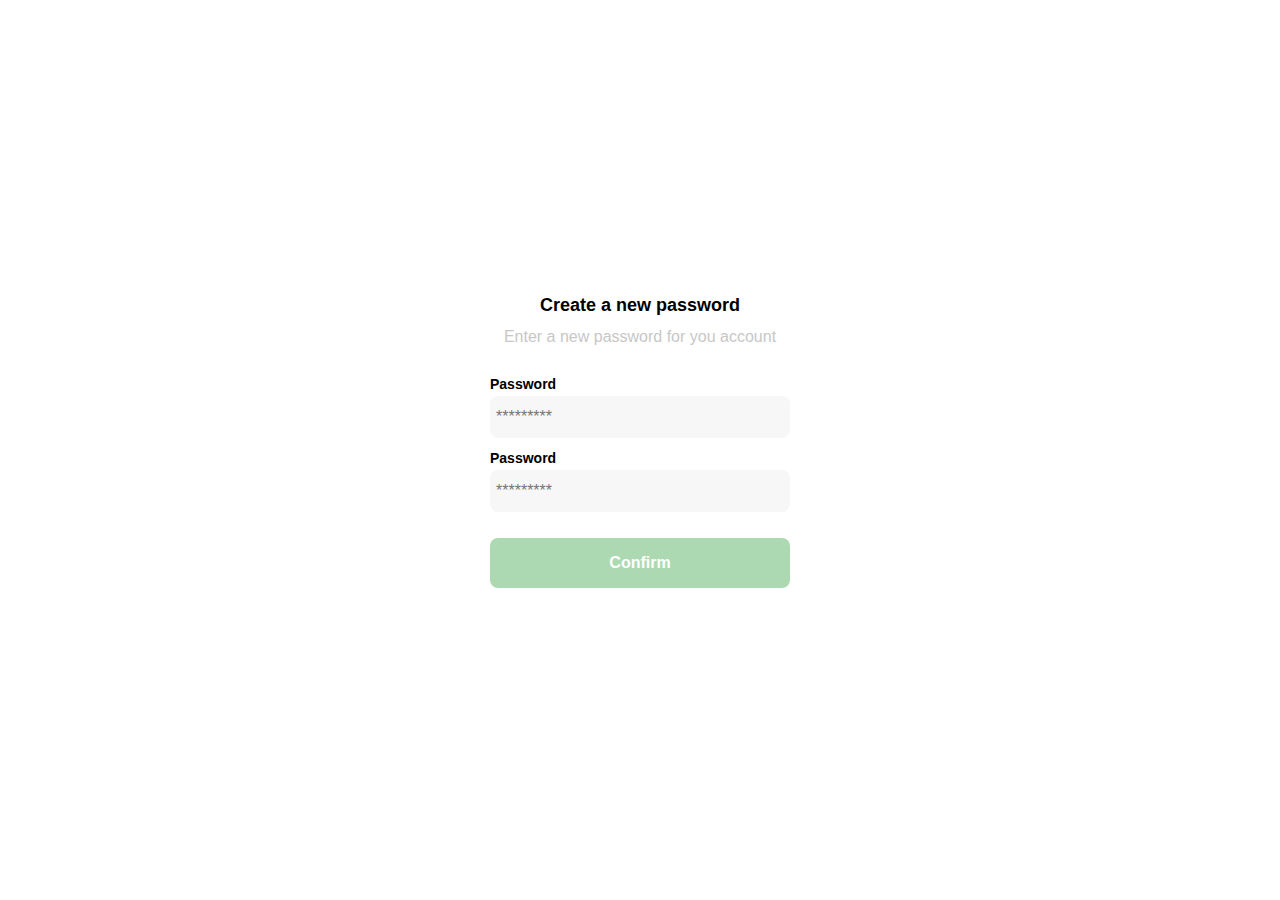
<file: class1.html>
<!DOCTYPE html>
<html lang="en">
<head>
    <meta charset="UTF-8">
    <meta http-equiv="X-UA-Compatible" content="IE=edge">
    <meta name="viewport" content="width=device-width, initial-scale=1.0">
    <link rel="stylesheet" href="./style.css">
    <title>Document</title>
</head>
<body>
    
    <div class="login">
        <div class="form-container">
            <img src="./logos/logo_yard_sale.svg" alt="logo" class="logo">

            <h1 class="title">Create a new password</h1>
            <p class="subtitle">Enter a new password for you account</p>

            <form action="/" class="form">

                <label for="password" class="label">Password</label>
                <input type="password" id="password" placeholder="*********" class="input input-password">

                <label for="new-password" class="label">Password</label>
                <input type="password" id="new-password" placeholder="*********" class="input input-password">

                <input type="submit" value="Confirm" class="primary-button login-button">

            </form>
        

        </div>
    </div>

  
</body>
</html>
</file>
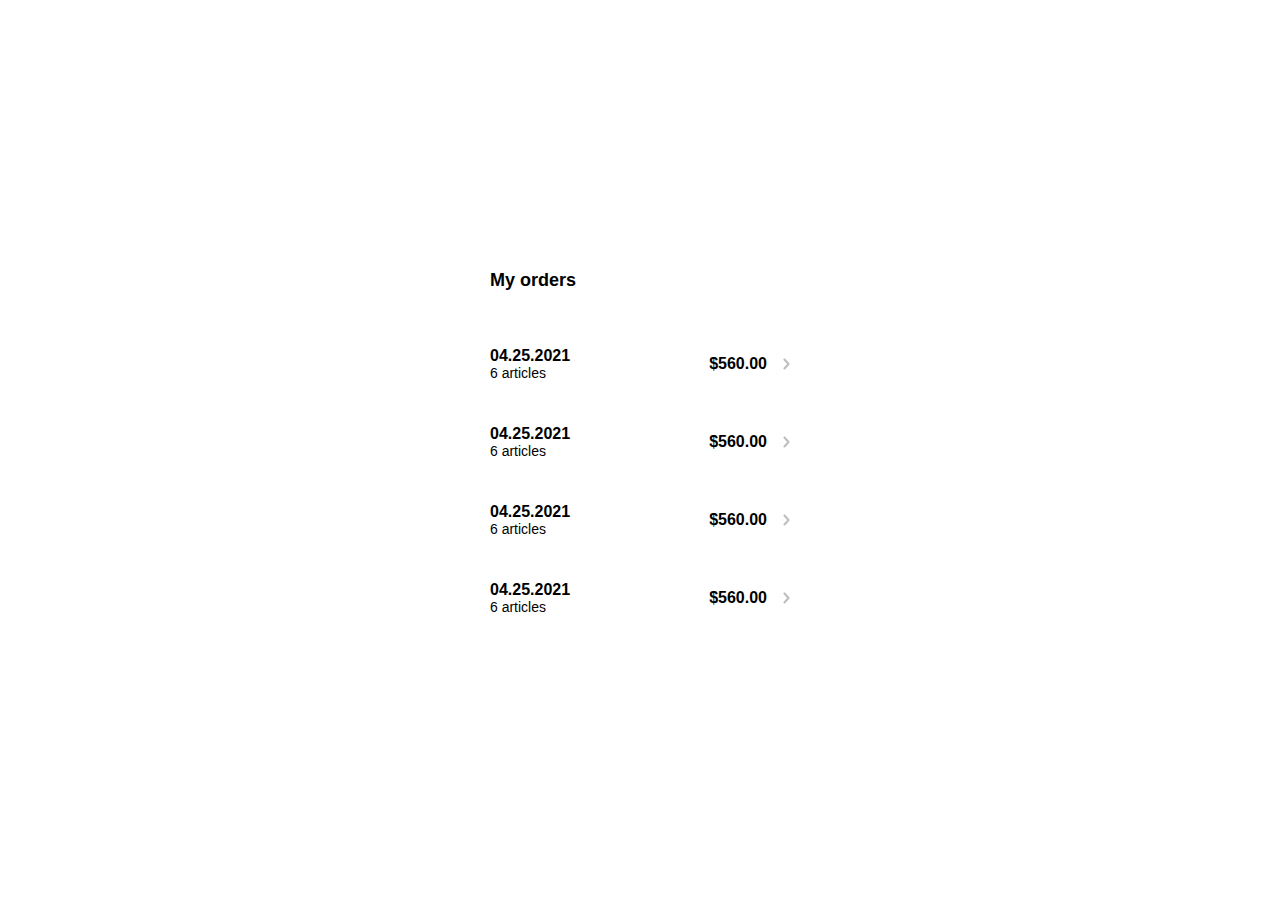
<file: class10.html>
<!DOCTYPE html>
<html lang="en">
<head>
    <meta charset="UTF-8">
    <meta http-equiv="X-UA-Compatible" content="IE=edge">
    <meta name="viewport" content="width=device-width, initial-scale=1.0">
    <link rel="stylesheet" href="./style-class10.css">
    <title>Document</title>
</head>
<body>

    <div class="my-order">
        <div class="my-order-container">

            <h1 class="title">My orders</h1>

            <div class="my-order-content">

                <div class="order">
                    <p>
                        <span>04.25.2021</span>
                        <span>6 articles</span>
                    </p>
                    <p>
                        $560.00
                    </p>

                    <img src="./icons/flechita.svg" alt="flechita">
                </div>

                <div class="order">
                    <p>
                        <span>04.25.2021</span>
                        <span>6 articles</span>
                    </p>
                    <p>
                        $560.00
                    </p>

                    <img src="./icons/flechita.svg" alt="flechita">
                </div>


                <div class="order">
                    <p>
                        <span>04.25.2021</span>
                        <span>6 articles</span>
                    </p>
                    <p>
                        $560.00
                    </p>

                    <img src="./icons/flechita.svg" alt="flechita">
                </div>

                <div class="order">
                    <p>
                        <span>04.25.2021</span>
                        <span>6 articles</span>
                    </p>
                    <p>
                        $560.00
                    </p>

                    <img src="./icons/flechita.svg" alt="flechita">
                </div>

    
            </div>

        </div>   

    </div>
    
</body>
</html>
</file>
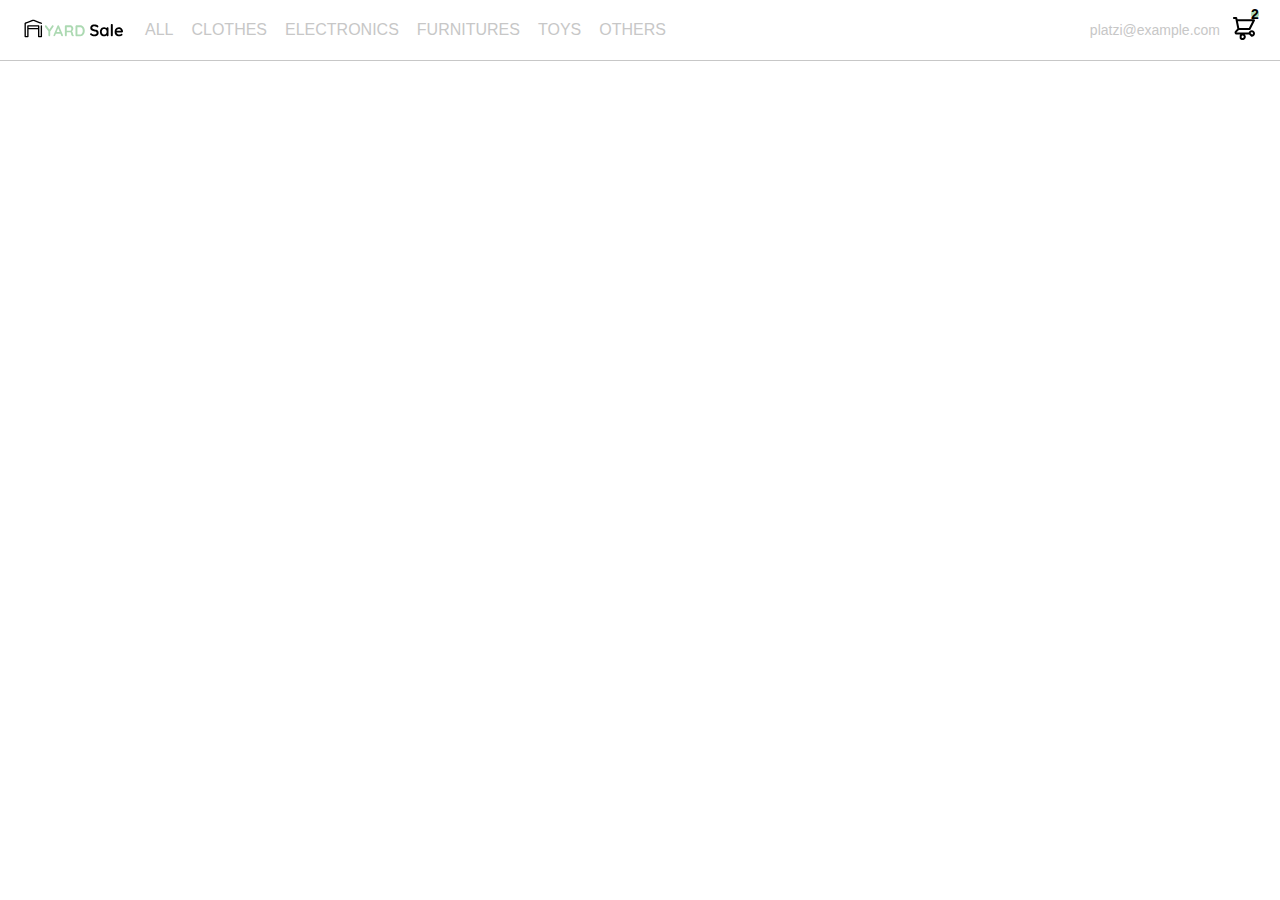
<file: class11.html>
<!DOCTYPE html>
<html lang="en">
<head>
    <meta charset="UTF-8">
    <meta http-equiv="X-UA-Compatible" content="IE=edge">
    <meta name="viewport" content="width=device-width, initial-scale=1.0">
    <link rel="stylesheet" href="./style-class11.css">
    <title>Document</title>

</head>
<body>
    <nav>
        <img src="./icons/icon_menu.svg" alt="menu" class="menu">

        <div class="navbar-left">
            <img src="./logos/logo_yard_sale.svg" alt="logo" class="logo">
            <ul>
                <li>
                    <a href="/">ALL</a>
                </li>
           
                <li>
                    <a href="/">CLOTHES</a>
                </li>
            
                <li>
                    <a href="/">ELECTRONICS</a>
                </li>
            
                <li>
                    <a href="/">FURNITURES</a>
                </li>
            
                <li>
                    <a href="/">TOYS</a>
                </li>
            
                <li>
                    <a href="/">OTHERS</a>
                </li>
            </ul>
        </div>

        <div class="navbar-right">
            <ul>
                <li class="navbar-email">platzi@example.com</li>
                <li class="navbar-shopping-cart">
                    <img src="./icons/icon_shopping_cart.svg" alt="shopping cart">
                    <div>2</div>
                </li>
            </ul>                      
        </div>
    </nav>
</body>
</html>
</file>
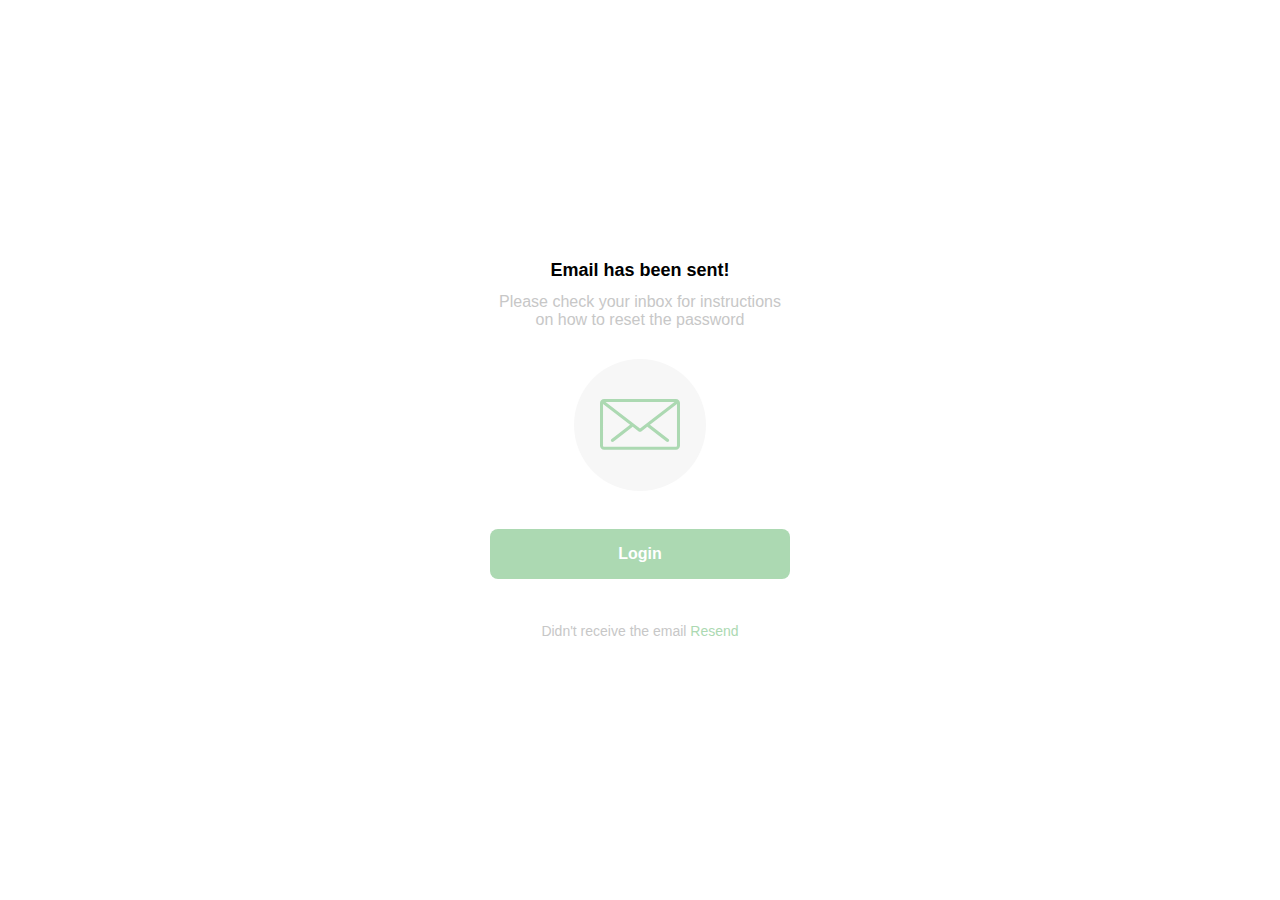
<file: class2.html>
<!DOCTYPE html>
<html lang="en">
<head>
    <meta charset="UTF-8">
    <meta http-equiv="X-UA-Compatible" content="IE=edge">
    <meta name="viewport" content="width=device-width, initial-scale=1.0">
    <title>Document</title>
    <link rel="stylesheet" href="./style-class2.css">
</head>
<body>
    

    <div class="login">
        <div class="form-container">
            <img src="./logos/logo_yard_sale.svg" alt="logo" class="logo">

            <h1 class="title">Email has been sent!</h1>
            <p class="subtitle">Please check your inbox for instructions on how to reset the password</p>


            <div class="email-image">
                <img src="./icons/email.svg" alt="email">

            </div>

            <button class="primary-button login-button">Login</button>

            <p class="resend">
                <span>Didn't receive the email</span>
                <a href="">Resend</a>
            </p>

        

        </div>
    </div>


</body>
</html>
</file>
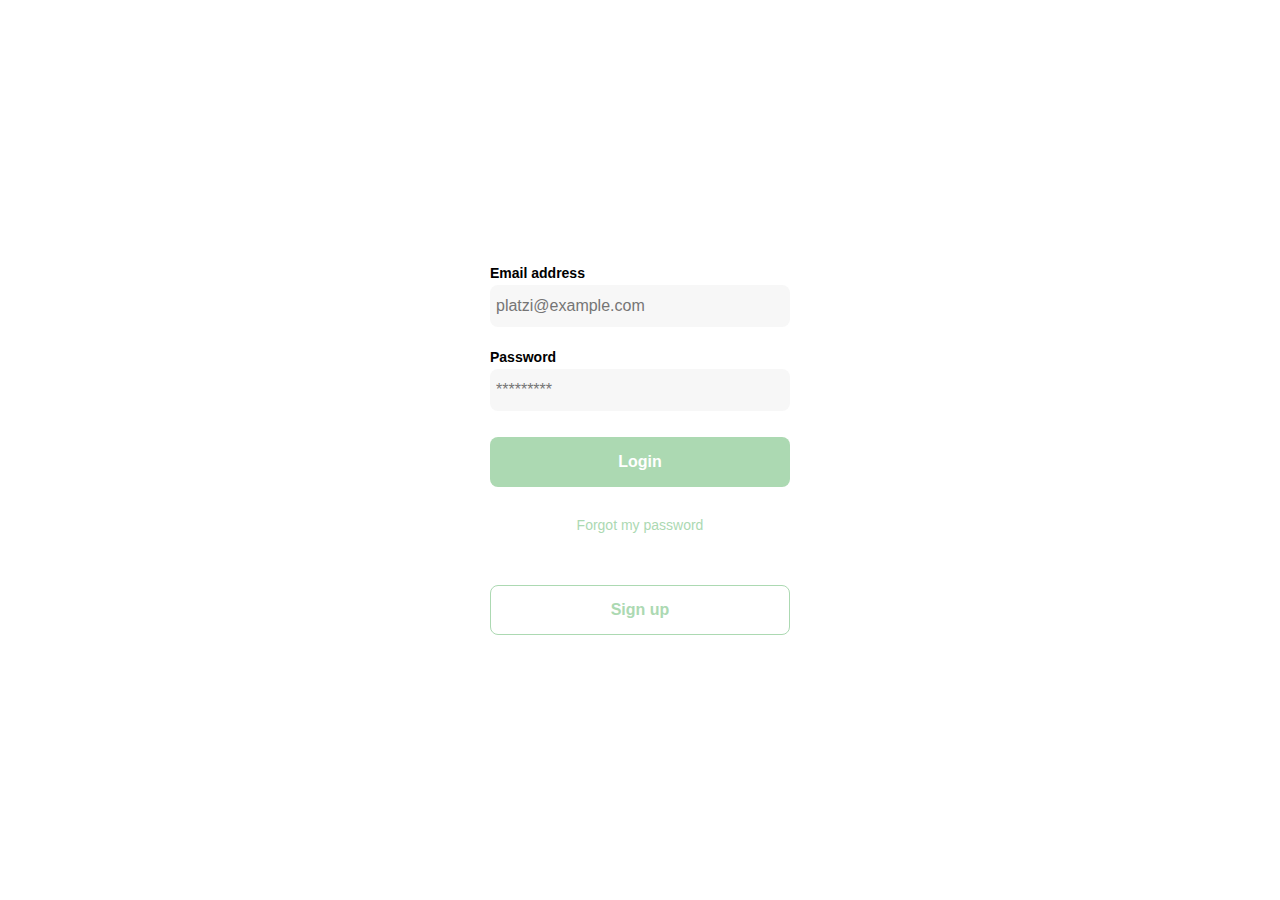
<file: class3.html>
<!DOCTYPE html>
<html lang="en">
<head>
    <meta charset="UTF-8">
    <meta http-equiv="X-UA-Compatible" content="IE=edge">
    <meta name="viewport" content="width=device-width, initial-scale=1.0">
    <link rel="stylesheet" href="./style-class3.css">
    <title>Document</title>
</head>
<body>
    
    <div class="login">
        <div class="form-container">
            <img src="./logos/logo_yard_sale.svg" alt="logo" class="logo">

           
            <form action="/" class="form">

                <label for="email" class="label">Email address</label>
                <input type="text" id="email" placeholder="platzi@example.com" class="input input-email">

                <label for="password" class="label">Password</label>
                <input type="password" id="password" placeholder="*********" class="input input-password">

                <input type="submit" value="Login" class="primary-button login-button">

                <a href="/">Forgot my password</a>

            </form>

            <button class="secondary-button signup-button">Sign up</button>
        

        </div>
    </div>

  
</body>
</html>
</file>
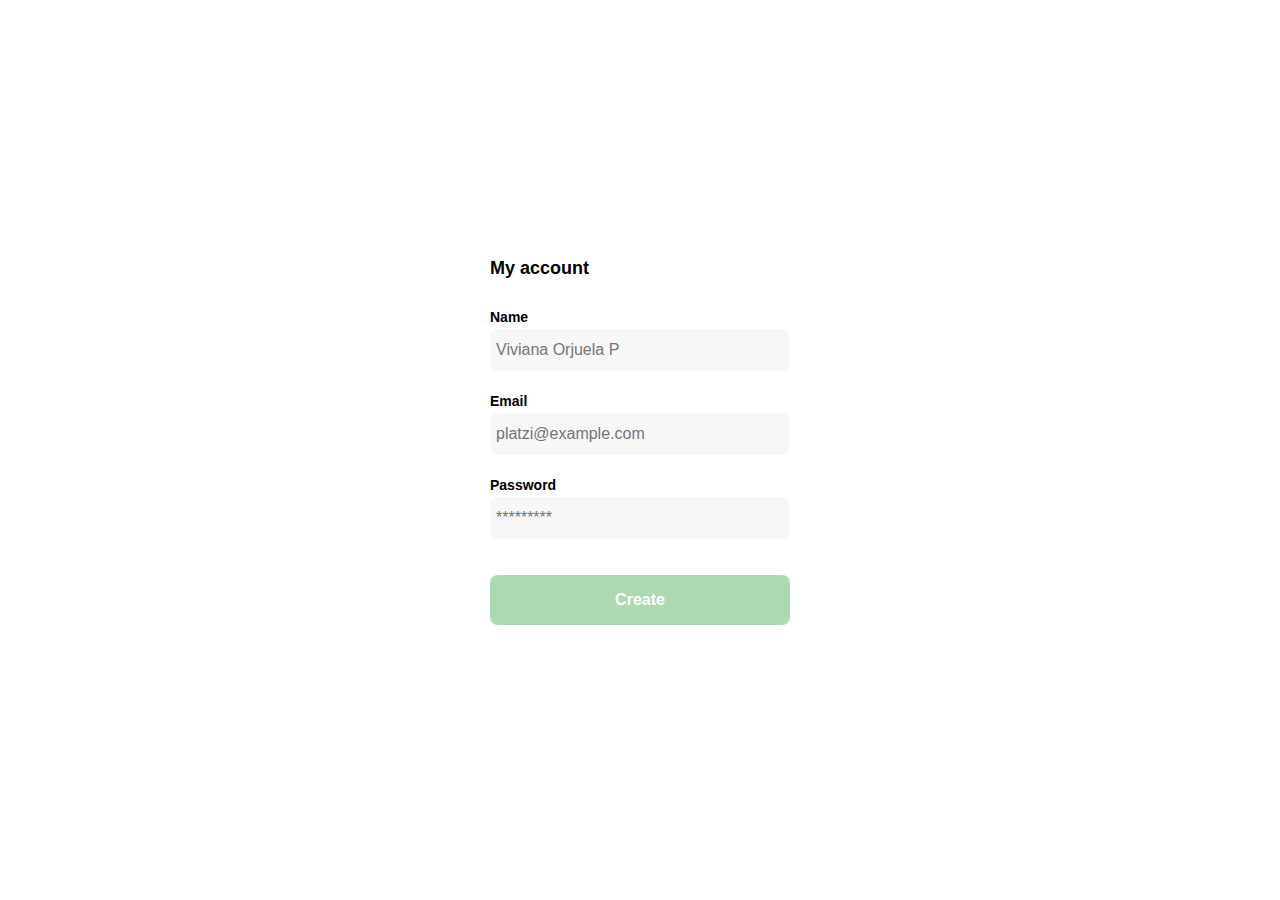
<file: class4.html>
<!DOCTYPE html>
<html lang="en">
<head>
    <meta charset="UTF-8">
    <meta http-equiv="X-UA-Compatible" content="IE=edge">
    <meta name="viewport" content="width=device-width, initial-scale=1.0">
    <link rel="stylesheet" href="./style-class4.css">
    <title>Document</title>
</head>
<body>
    
    <div class="login">

        <div class="form-container">
             <h1 class="title">My account</h1>

            <form action="/" class="form">

                <div>

                    <label for="name" class="label">Name</label>
                    <input type="text" id="name" placeholder="Viviana Orjuela P" class="input input-name">

                    <label for="email" class="label">Email</label>
                    <input type="text " id="email" placeholder="platzi@example.com" class="input input-email">

                    <label for="password" class="label">Password</label>
                    <input type="password" id="password" placeholder="*********" class="input input-password">
                
                </div>
                                
                <input type="submit" value="Create" class="primary-button login-button">
                
            </form>
                   
        </div>
    </div> 
</body>
</html>
</file>
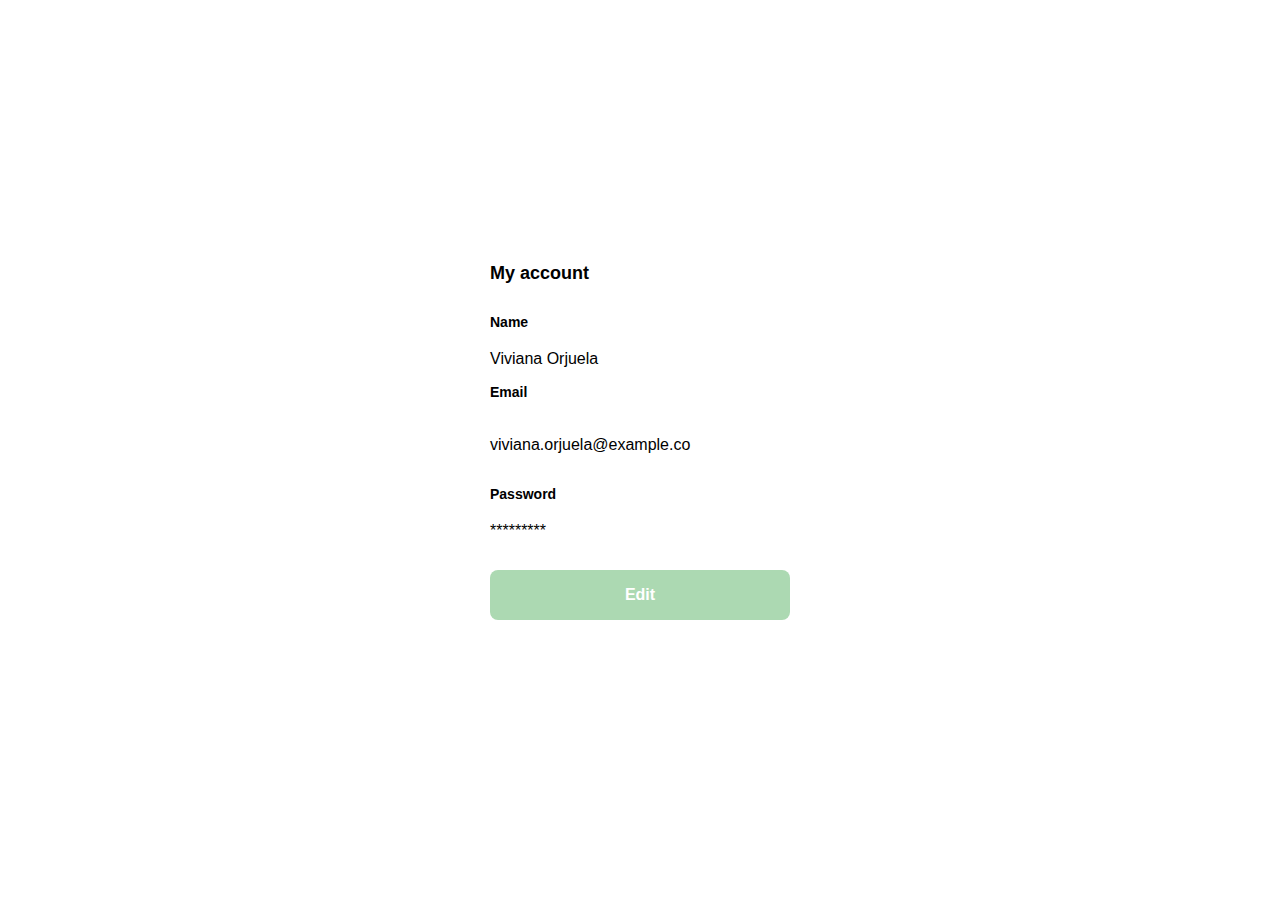
<file: class5.html>
<!DOCTYPE html>
<html lang="en">
<head>
    <meta charset="UTF-8">
    <meta http-equiv="X-UA-Compatible" content="IE=edge">
    <meta name="viewport" content="width=device-width, initial-scale=1.0">
    <link rel="stylesheet" href="./style-class5.css">
    <title>Document</title>
</head>
<body>
    
    <div class="login">

        <div class="form-container">
             <h1 class="title">My account</h1>

            <form action="/" class="form">

                <div>

                    <label for="name" class="label">Name</label>
                    <p class="value">Viviana Orjuela</p>

                    <label for="email" class="label">Email</label>
                    <p class="value"></p>viviana.orjuela@example.co</p>

                    <label for="password" class="label">Password</label>
                    <p class="value">*********</p>
                
                </div>
                                
                <input type="submit" value="Edit" class="secondary-button login-button">
                
                
            </form>
                   
        </div>
    </div> 
</body>
</html>
</file>
<file: style.css>
:root{
    --very-light-pink: #C7C7C7;
    --text-input-field: #F7F7F7;
    --hospital-green: #ACD9B2;
    --white: #FFFFFF;
    --black: #000000;
    --sm: 14px;
    --md: 16px;
    --lg: 18px;

}

body{
    font-family: 'Quicksand', sans-serif;
    margin: 0;
}

.login{
    width: 100%;
    height: 100vh;
    /*Centra en el eje y , x */
    display: grid;
    place-items: center;

}

.form-container{
    display: grid;
    grid-template-rows: auto 1fr auto;
    width: 300px;
    
}

.logo{
    width: 150px;
    margin-bottom: 48px;
    justify-self: center;
    display: none;
}

.title{
    font-size: var(--lg);
    margin-bottom: 12px;
    text-align: center;   
}

.subtitle{
    color: var(--very-light-pink);
    font-size: var(--md);
    font-weight: 300;
    margin-top: 0;
    margin-bottom: 30px;
    text-align: center;
}

.form{
    display: flex;
    flex-direction: column;
}

.label{
    font-size: var(--sm);
    font-weight: bold;
    margin-bottom: 4px;
}

.input{
     background-color: var(--text-input-field);
     border: none;
     border-radius: 8px;
     height: 30px;
     font-size: var(--md);
     padding: 6px;
     margin-bottom: 12px;
}

.primary-button{
    background-color: var(--hospital-green);
    border-radius: 8px;
    border: none;
    color: var(--white);
    width: 100%;
    cursor: pointer;
    font-size: var(--md);
    font-weight: bold;
    height: 50px;

}

.login-button{
    margin-top: 14px;
    margin-bottom: 30px;

}

@media(max-width: 640px){
    .logo{
        display: block;
    }
}
</file>
<file: style-class10.css>
:root{
    --very-light-pink: #C7C7C7;
    --text-input-field: #F7F7F7;
    --hospital-green: #ACD9B2;
    --white: #FFFFFF;
    --black: #000000;
    --sm: 14px;
    --md: 16px;
    --lg: 18px;

}

body{
    font-family: 'Quicksand', sans-serif;
    margin: 0;
}

.my-order{
    width: 100%;
    height: 100vh;
    display: grid;
    place-items: center;
}

.title{
    font-size: var(--lg);
    margin-bottom: 40px;

}

.my-order-content{
    display: grid;
    grid-template-rows: auto 1f auto;
    width: 300px;
}


.my-order-container{
    display: flex;
    flex-direction: column;
}

.shopping-card {
    display: grid;
    grid-template-columns: auto 1fr auto auto;
    gap: 16px;
    margin-bottom: 12px;
    align-items: center;
   
}

.order{
    display: grid;
    grid-template-columns: auto 1fr auto;
    gap: 16px;
    align-items: center;
    margin-bottom: 12px;
    
}

.order p:nth-child(1){
    display: flex;
    flex-direction: column;
}

.order span:nth-child(1){
    font-size: var(--md);
    font-weight: bold;
}

.order p:nth-child(2){
    text-align: end;
    font-weight:bold ;
}

.order span:nth-child(2){
    font-size: var(--sm);
    columns: var(--very-light-pink);
}
</file>
<file: style-class11.css>
:root{
    --very-light-pink: #C7C7C7;
    --text-input-field: #F7F7F7;
    --hospital-green: #ACD9B2;
    --white: #FFFFFF;
    --black: #000000;
    --sm: 14px;
    --md: 16px;
    --lg: 18px;

}

body{
    font-family: 'Quicksand', sans-serif;
    margin: 0;
}

nav{
    display: flex;
    justify-content: space-between;
    padding: 0 24px;
    border-bottom: 1px solid var(--very-light-pink);

}

.menu{
    display: none;

}

.logo{
    width: 100px;
}

.navbar-left ul,
.navbar-right ul{
    list-style: none;
    padding: 0;
    margin: 0;
    display: flex;
    align-items: center;
    height: 60px;

}

.navbar-left{
    display: flex;
    
}

.navbar-left ul{
    margin-left: 12px; 
}

.navbar-left ul li a,
.navbar-right ul li a {
    text-decoration: none;
    color: var(--very-light-pink);
    border: 1px solid var(--white);
    padding: 8px;
    border-radius: 8px;

}

.navbar-left ul li a:hover,
.navbar-right ul li a:hover {
    border: 1px solid var(--hospital-green);
    color: var(--hospital-green);

}

.navbar-email{
    color: var(--very-light-pink);
    font-size: var(--sm);
    margin-right: 12px;
}

.navbar-shopping-cart{
    position: relative;
}
.navbar-shopping-cart div{
    width: 8px;
    height: 8px;
    background-color: var(--hospital-green);
    border-radius: 50%;
    font-size: var(--sm);
    font-weight: bold;
    position: absolute;
    top: -6px;
    right: -3px;
    display: flex;
    justify-content: center;
    align-items: center;

}

@media (max-width: 640px){
    .menu{
        display:block;
    }

    .navbar-left ul {
        display: none;
    }

    .navbar-email{
        display:none;
    }
}
</file>
<file: style-class2.css>
:root{
    --very-light-pink: #C7C7C7;
    --text-input-field: #F7F7F7;
    --hospital-green: #ACD9B2;
    --white: #FFFFFF;
    --black: #000000;
    --sm: 14px;
    --md: 16px;
    --lg: 18px;

}

body{
    font-family: 'Quicksand', sans-serif;
    margin: 0;
}

.login{
    width: 100%;
    height: 100vh;
    /*Centra en el eje y , x */
    display: grid;
    place-items: center;

}

.form-container{
    display: grid;
    grid-template-rows: auto 1fr auto;
    width: 300px;
    justify-items: center;
    
}

.logo{
    width: 150px;
    margin-bottom: 48px;
    justify-self: center;
    display: none;
}

.title{
    font-size: var(--lg);
    margin-bottom: 12px;
    text-align: center;   
}
.email-image{
    width: 132px;
    height: 132px;
    border-radius: 50%;
    background-color: var(--text-input-field);
    display: flex;
    justify-content: center;
    align-items: center;
    margin-bottom: 24px;

}

.email-image img{
    width: 80px;

}

.resend{
    font-size: var(--sm);

}

.resend span{
    color: var(--very-light-pink);
}

.resend a {
    color: var(--hospital-green);
    text-decoration: none;
}



.subtitle{
    color: var(--very-light-pink);
    font-size: var(--md);
    font-weight: 300;
    margin-top: 0;
    margin-bottom: 30px;
    text-align: center;
}

.primary-button{
    background-color: var(--hospital-green);
    border-radius: 8px;
    border: none;
    color: var(--white);
    width: 100%;
    cursor: pointer;
    font-size: var(--md);
    font-weight: bold;
    height: 50px;

}

.login-button{
    margin-top: 14px;
    margin-bottom: 30px;

}

@media(max-width: 640px){
    .logo{
        display: block;
    }
}
</file>
<file: style-class3.css>
:root{
    --very-light-pink: #C7C7C7;
    --text-input-field: #F7F7F7;
    --hospital-green: #ACD9B2;
    --white: #FFFFFF;
    --black: #000000;
    --sm: 14px;
    --md: 16px;
    --lg: 18px;

}

body{
    font-family: 'Quicksand', sans-serif;
    margin: 0;
}

.login{
    width: 100%;
    height: 100vh;
    /*Centra en el eje y , x */
    display: grid;
    place-items: center;

}

.form-container{
    display: grid;
    grid-template-rows: auto 1fr auto;
    width: 300px;
    
}

.logo{
    width: 150px;
    margin-bottom: 48px;
    justify-self: center;
    display: none;
}

.form{
    display: flex;
    flex-direction: column;
}

.form a{
    color: var(--hospital-green);
    font-size: var(--sm);
    text-align: center;
    text-decoration: none;
    margin-bottom: 52px;
}

.label{
    font-size: var(--sm);
    font-weight: bold;
    margin-bottom: 4px;
}

.input{
     background-color: var(--text-input-field);
     border: none;
     border-radius: 8px;
     height: 30px;
     font-size: var(--md);
     padding: 6px;
     margin-bottom: 12px;
}

.input-email{
     margin-bottom: 22px;

}

.secondary-button{
    background-color: var(--white);
    border-radius: 8px;
    border: 1px solid var(--hospital-green);
    color: var(--hospital-green);
    width: 100%;
    cursor: pointer;
    font-size: var(--md);
    font-weight: bold;
    height: 50px;

}

.primary-button{
    background-color: var(--hospital-green);
    border-radius: 8px;
    border: none;
    color: var(--white);
    width: 100%;
    cursor: pointer;
    font-size: var(--md);
    font-weight: bold;
    height: 50px;

}

.login-button{
    margin-top: 14px;
    margin-bottom: 30px;

}

@media(max-width: 640px){
    .logo{
        display: block;
    }

    .secondary-button{
        width: 300px;
        position: absolute;
        bottom: 0;
        margin-bottom: 24px;
    }
}
</file>
<file: style-class4.css>
:root{
    --very-light-pink: #C7C7C7;
    --text-input-field: #F7F7F7;
    --hospital-green: #ACD9B2;
    --white: #FFFFFF;
    --black: #000000;
    --sm: 14px;
    --md: 16px;
    --lg: 18px;

}

body{
    font-family: 'Quicksand', sans-serif;
    margin: 0;
}

.login{
    width: 100%;
    height: 100vh;
    /*Centra en el eje y , x */
    display: grid;
    place-items: center;

}

.form-container{
    display: grid;
    grid-template-rows: auto 1fr auto;
    width: 300px;
    
}

.logo{
    width: 150px;
    margin-bottom: 48px;
    justify-self: center;
    display: none;
}

.title{
    font-size: var(--lg);
    margin-bottom: 30px;
    text-align: start;   
}


.form{
    display: flex;
    flex-direction: column;
}

.form div {
    display: flex;
    flex-direction: column;
}

.label{
    font-size: var(--sm);
    font-weight: bold;
    margin-bottom: 4px;
}

.input{
     background-color: var(--text-input-field);
     border: none;
     border-radius: 8px;
     height: 30px;
     font-size: var(--md);
     padding: 6px;
     margin-bottom: 12px;
}

.input-name,
.input-email,
.input-password{
    margin-bottom: 22px;

}

.primary-button{
    background-color: var(--hospital-green);
    border-radius: 8px;
    border: none;
    color: var(--white);
    width: 100%;
    cursor: pointer;
    font-size: var(--md);
    font-weight: bold;
    height: 50px;

}

.login-button{
    margin-top: 14px;
    margin-bottom: 30px;

}

@media(max-width: 640px){
    .form-container{
        height: 100%;
        
    }
    
    .form{
        height: 100%;
        justify-content: space-between;
    }
}
</file>
<file: style-class5.css>
:root{
    --very-light-pink: #C7C7C7;
    --text-input-field: #F7F7F7;
    --hospital-green: #ACD9B2;
    --white: #FFFFFF;
    --black: #000000;
    --sm: 14px;
    --md: 16px;
    --lg: 18px;

}

body{
    font-family: 'Quicksand', sans-serif;
    margin: 0;
}

.login{
    width: 100%;
    height: 100vh;
    /*Centra en el eje y , x */
    display: grid;
    place-items: center;

}

.form-container{
    display: grid;
    grid-template-rows: auto 1fr auto;
    width: 300px;
    
}

.logo{
    width: 150px;
    margin-bottom: 48px;
    justify-self: center;
    display: none;
}

.title{
    font-size: var(--lg);
    margin-bottom: 30px;
    text-align: start;   
}


.form{
    display: flex;
    flex-direction: column;
}

.form div {
    display: flex;
    flex-direction: column;
}

.label{
    font-size: var(--sm);
    font-weight: bold;
    margin-bottom: 4px;
}

.input{
     background-color: var(--text-input-field);
     border: none;
     border-radius: 8px;
     height: 30px;
     font-size: var(--md);
     padding: 6px;
     margin-bottom: 12px;
}

.input-name,
.input-email,
.input-password{
    margin-bottom: 22px;

}

.secondary-button{
    background-color: var(--hospital-green);
    border-radius: 8px;
    border: none;
    color: var(--white);
    width: 100%;
    cursor: pointer;
    font-size: var(--md);
    font-weight: bold;
    height: 50px;

}

.login-button{
    margin-top: 14px;
    margin-bottom: 30px;

}

@media(max-width: 640px){
    .form-container{
        height: 100%;
        
    }
    
    .form{
        height: 100%;
        justify-content: space-between;
    }
}
</file>
